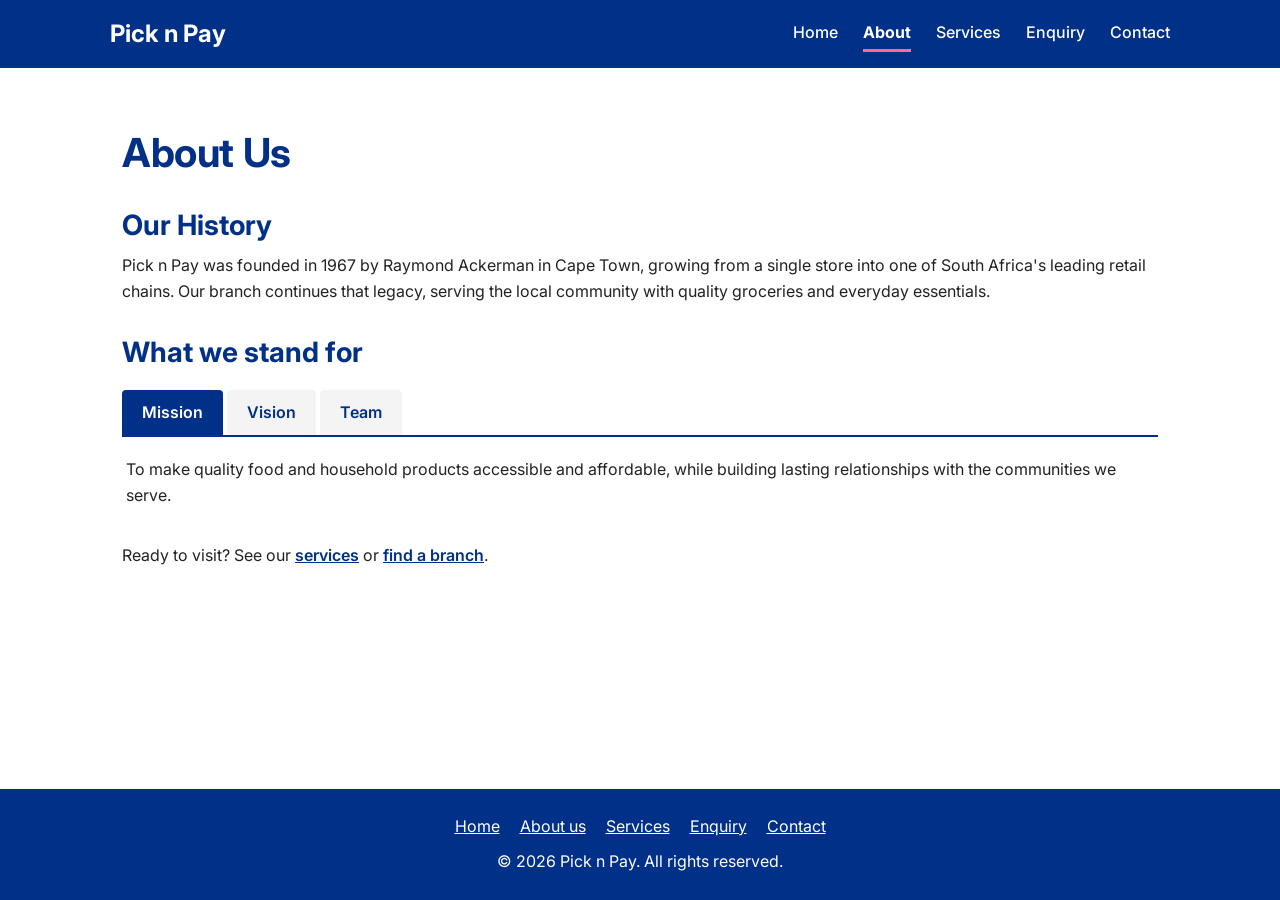
<file: about.html>
<!DOCTYPE html>
<html lang="en">
<head>
  <meta charset="UTF-8" />
  <meta name="viewport" content="width=device-width, initial-scale=1.0" />
  <title>About Us | Pick n Pay Local Branch – History, Mission &amp; Team</title>
  <meta name="description" content="Learn about Pick n Pay's history since 1967, our mission and vision, and the local team behind your neighbourhood branch." />
  <meta name="author" content="Lethukuthula Khumalo" />
  <link rel="canonical" href="https://lethuk-dis.github.io/picknpay-website/about.html" />
  <meta property="og:type" content="website" />
  <meta property="og:title" content="About Us | Pick n Pay Local Branch – History, Mission &amp; Team" />
  <meta property="og:description" content="Learn about Pick n Pay's history since 1967, our mission and vision, and the local team behind your neighbourhood branch." />
  <meta property="og:url" content="https://lethuk-dis.github.io/picknpay-website/about.html" />
  <link rel="preconnect" href="https://fonts.googleapis.com" />
  <link rel="preconnect" href="https://fonts.gstatic.com" crossorigin />
  <link href="https://fonts.googleapis.com/css2?family=Inter:wght@400;500;600;700&amp;display=swap" rel="stylesheet" />
  <link rel="stylesheet" href="css/styles.css" />
</head>
<body>

  <a class="skip-link" href="#main">Skip to main content</a>

  <!-- Header and navigation, shared across all pages -->
  <header class="site-header">
    <div class="container header-inner">
      <a href="index.html" class="logo">Pick n Pay</a>
      <button class="nav-toggle" aria-expanded="false" aria-controls="site-nav">☰ Menu</button>
      <nav class="site-nav" id="site-nav" aria-label="Main navigation">
        <a href="index.html">Home</a>
        <a href="about.html">About</a>
        <a href="services.html">Services</a>
        <a href="enquiry.html">Enquiry</a>
        <a href="contact.html">Contact</a>
      </nav>
    </div>
  </header>

  <main id="main">
    <section class="section">
      <div class="container">
        <h1>About Us</h1>

        <h2>Our History</h2>
        <p>
          Pick n Pay was founded in 1967 by Raymond Ackerman in Cape Town, growing from a single store into one of South Africa's leading retail chains.
          Our branch continues that legacy, serving the local community with quality groceries and everyday essentials.
        </p>

        <h2>What we stand for</h2>
        <div class="tabs">
          <div class="tab-list" role="tablist" aria-label="Mission, vision and team">
            <button role="tab" id="tab-mission" aria-selected="true" aria-controls="panel-mission">Mission</button>
            <button role="tab" id="tab-vision" aria-selected="false" aria-controls="panel-vision" tabindex="-1">Vision</button>
            <button role="tab" id="tab-team" aria-selected="false" aria-controls="panel-team" tabindex="-1">Team</button>
          </div>
          <div class="tab-panel" role="tabpanel" id="panel-mission" aria-labelledby="tab-mission">
            <p>To make quality food and household products accessible and affordable, while building lasting relationships with the communities we serve.</p>
          </div>
          <div class="tab-panel" role="tabpanel" id="panel-vision" aria-labelledby="tab-vision" hidden>
            <p>To be the first choice for local shoppers by offering value, freshness, and excellent service every day.</p>
          </div>
          <div class="tab-panel" role="tabpanel" id="panel-team" aria-labelledby="tab-team" hidden>
            <p>Our branch is run by a dedicated team of local staff who know our customers by name and take pride in keeping our shelves stocked and our service friendly.</p>
          </div>
        </div>
        <p>Ready to visit? See our <a href="services.html">services</a> or <a href="contact.html">find a branch</a>.</p>
      </div>
    </section>
  </main>

  <!-- Footer, shared across all pages -->
  <footer class="site-footer">
    <div class="container">
      <ul class="footer-links">
        <li><a href="index.html">Home</a></li>
        <li><a href="about.html">About us</a></li>
        <li><a href="services.html">Services</a></li>
        <li><a href="enquiry.html">Enquiry</a></li>
        <li><a href="contact.html">Contact</a></li>
      </ul>
      <p>&copy; 2026 Pick n Pay. All rights reserved.</p>
    </div>
  </footer>

  <script src="js/script.js" defer></script>
</body>
</html>
</file>
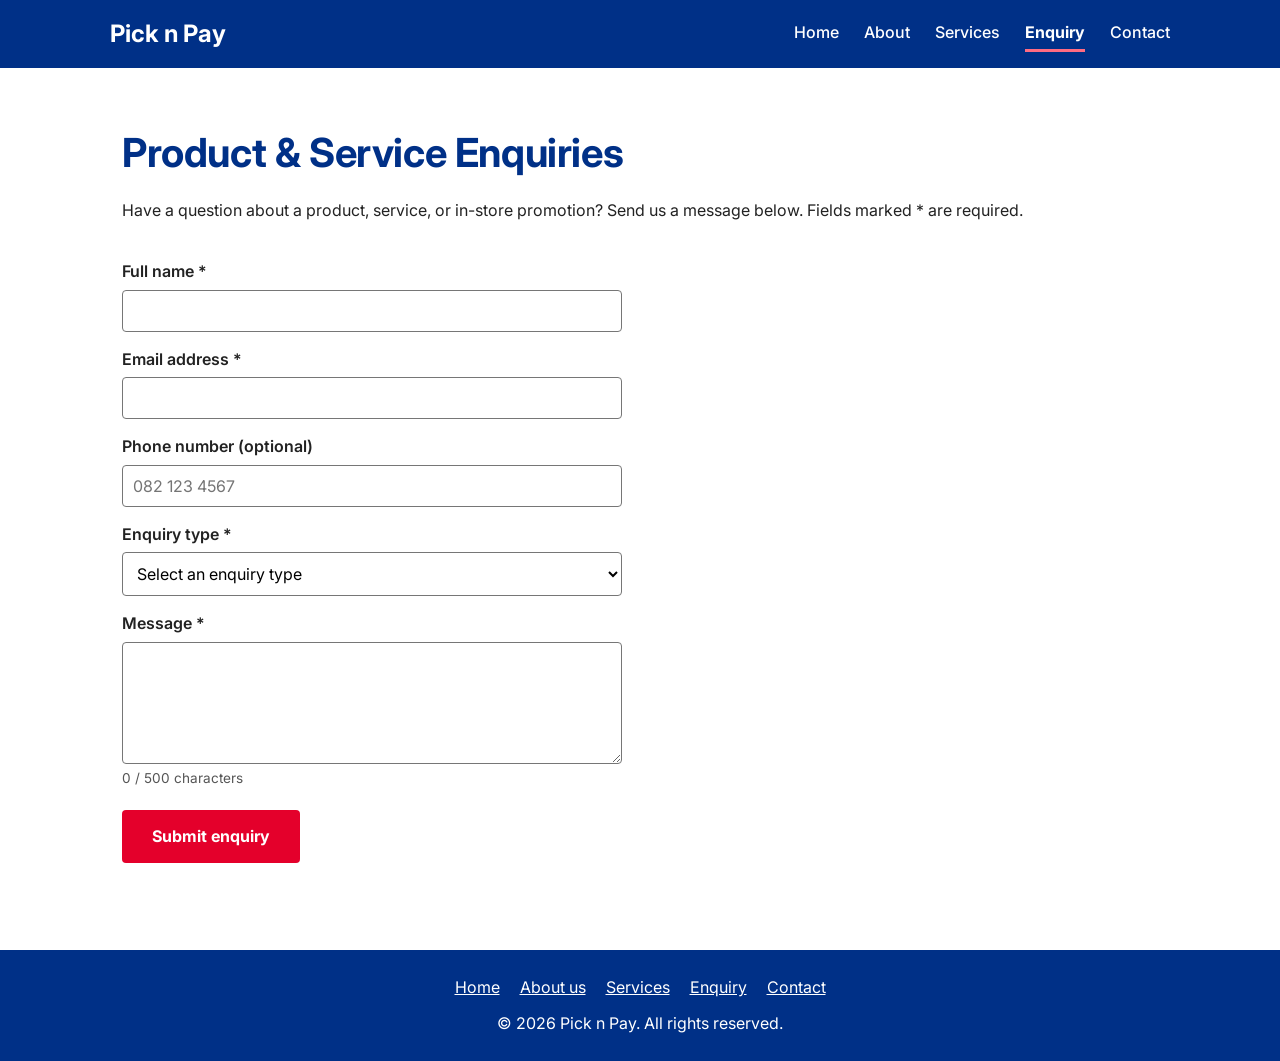
<file: enquiry.html>
<!DOCTYPE html>
<html lang="en">
<head>
  <meta charset="UTF-8" />
  <meta name="viewport" content="width=device-width, initial-scale=1.0" />
  <title>Enquiry | Ask Pick n Pay About Products, Services &amp; Specials</title>
  <meta name="description" content="Ask Pick n Pay about product prices, availability, services and promotions. Fill in the enquiry form and get a response." />
  <meta name="author" content="Lethukuthula Khumalo" />
  <link rel="canonical" href="https://lethuk-dis.github.io/picknpay-website/enquiry.html" />
  <meta property="og:type" content="website" />
  <meta property="og:title" content="Enquiry | Ask Pick n Pay About Products, Services &amp; Specials" />
  <meta property="og:description" content="Ask Pick n Pay about product prices, availability, services and promotions. Fill in the enquiry form and get a response." />
  <meta property="og:url" content="https://lethuk-dis.github.io/picknpay-website/enquiry.html" />
  <link rel="preconnect" href="https://fonts.googleapis.com" />
  <link rel="preconnect" href="https://fonts.gstatic.com" crossorigin />
  <link href="https://fonts.googleapis.com/css2?family=Inter:wght@400;500;600;700&amp;display=swap" rel="stylesheet" />
  <link rel="stylesheet" href="css/styles.css" />
</head>
<body>

  <a class="skip-link" href="#main">Skip to main content</a>

  <!-- Header and navigation, shared across all pages -->
  <header class="site-header">
    <div class="container header-inner">
      <a href="index.html" class="logo">Pick n Pay</a>
      <button class="nav-toggle" aria-expanded="false" aria-controls="site-nav">☰ Menu</button>
      <nav class="site-nav" id="site-nav" aria-label="Main navigation">
        <a href="index.html">Home</a>
        <a href="about.html">About</a>
        <a href="services.html">Services</a>
        <a href="enquiry.html">Enquiry</a>
        <a href="contact.html">Contact</a>
      </nav>
    </div>
  </header>

  <main id="main">
    <section class="section">
      <div class="container">
        <h1>Product &amp; Service Enquiries</h1>
        <p>Have a question about a product, service, or in-store promotion? Send us a message below. Fields marked * are required.</p>

        <form class="enquiry-form" id="enquiry-form" action="https://formspree.io/f/YOUR_FORM_ID" method="post" novalidate>
          <label for="name">Full name *</label>
          <input type="text" id="name" name="name" required minlength="2" maxlength="60" autocomplete="name" />

          <label for="email">Email address *</label>
          <input type="email" id="email" name="email" required autocomplete="email" />

          <label for="phone">Phone number (optional)</label>
          <input type="tel" id="phone" name="phone" autocomplete="tel" placeholder="082 123 4567" />

          <label for="enquiry-type">Enquiry type *</label>
          <select id="enquiry-type" name="enquiry-type" required>
            <option value="">Select an enquiry type</option>
            <option value="product">Product enquiry</option>
            <option value="service">Service enquiry</option>
            <option value="promotion">Promotions &amp; specials</option>
            <option value="other">Other</option>
          </select>

          <div id="product-fields" hidden>
            <label for="product">Product *</label>
            <select id="product" name="product"><option value="">Select a product</option></select>
            <label for="quantity">Quantity *</label>
            <input type="number" id="quantity" name="quantity" min="1" max="50" value="1" inputmode="numeric" />
          </div>

          <label for="message">Message *</label>
          <textarea id="message" name="message" rows="5" required minlength="10" maxlength="500"></textarea>
          <span class="char-count" aria-hidden="true"></span>

          <button type="submit" class="btn btn-primary">Submit enquiry</button>
          <p class="form-status" id="form-status" role="status" aria-live="polite"></p>
        </form>

        <div class="result-panel" id="enquiry-result" tabindex="-1" hidden>
          <h2>Enquiry received</h2>
          <p id="enquiry-result-text"></p>
        </div>
      </div>
    </section>
  </main>

  <!-- Footer, shared across all pages -->
  <footer class="site-footer">
    <div class="container">
      <ul class="footer-links">
        <li><a href="index.html">Home</a></li>
        <li><a href="about.html">About us</a></li>
        <li><a href="services.html">Services</a></li>
        <li><a href="enquiry.html">Enquiry</a></li>
        <li><a href="contact.html">Contact</a></li>
      </ul>
      <p>&copy; 2026 Pick n Pay. All rights reserved.</p>
    </div>
  </footer>

  <script src="js/script.js" defer></script>
</body>
</html>
</file>
<file: css/styles.css>
/* ===== Design tokens ===== */
:root {
  --blue: #003087;
  --red: #e4002b;
  --red-dark: #b8001f;
  --red-light: #ff6b82;   /* decorative accent on blue (3:1+ non-text contrast) */
  --pink-text: #ffd1d9;   /* hover text on blue (7:1 contrast) */
  --grey: #f4f4f4;
  --text: #222;
  --error: #b00020;
}

/* ===== Reset & base ===== */
* { margin: 0; padding: 0; box-sizing: border-box; }
[hidden] { display: none !important; }

body {
  font-family: "Inter", Arial, Helvetica, sans-serif;
  color: var(--text);
  line-height: 1.6;
  min-height: 100vh;
  display: flex;
  flex-direction: column;
}
body.no-scroll { overflow: hidden; }
main { flex: 1; }
.container { max-width: 1100px; margin: 0 auto; padding: 0 2rem; }
a { text-decoration: none; color: inherit; }
img { max-width: 100%; display: block; }

/* ===== Typography ===== */
h1, h2, h3 { line-height: 1.25; color: var(--blue); }
h1 { font-size: clamp(1.75rem, 4vw + 0.5rem, 2.5rem); font-weight: 700; letter-spacing: -0.01em; }
h2 { font-size: clamp(1.35rem, 2vw + 0.8rem, 1.75rem); font-weight: 700; }
h3 { font-size: 1.15rem; font-weight: 600; }
label { font-weight: 600; }
.muted { color: #555; font-size: 0.9rem; }

/* ===== Accessibility helpers ===== */
:focus-visible { outline: 3px solid var(--blue); outline-offset: 3px; }
.site-header :focus-visible, .site-footer :focus-visible, .lightbox :focus-visible { outline-color: #fff; }
.skip-link {
  position: absolute; left: 1rem; top: -4rem; z-index: 300;
  background: #fff; color: var(--blue); padding: 0.6rem 1rem; font-weight: 600;
}
.skip-link:focus { top: 0.5rem; }

/* ===== Header & navigation ===== */
.site-header { background: var(--blue); color: #fff; position: sticky; top: 0; z-index: 1000; }
.header-inner { display: flex; align-items: center; justify-content: space-between; padding: 15px 20px; }
.logo { font-size: 1.5rem; font-weight: 700; color: #fff; }
.logo:hover { opacity: 0.85; }
.site-nav { display: flex; gap: 25px; }
.site-nav a { color: #fff; font-weight: 500; padding: 4px 0; border-bottom: 3px solid transparent; transition: color 0.2s, border-color 0.2s; }
.site-nav a:hover { color: var(--pink-text); }
.site-nav a:active { color: #fff; }
.site-nav a.active { border-bottom-color: var(--red-light); font-weight: 700; }
.nav-toggle { display: none; background: none; border: 1px solid #fff; color: #fff; padding: 8px 14px; font: inherit; font-weight: 600; cursor: pointer; border-radius: 4px; }

/* ===== Hero (one entrance animation on page load) ===== */
.hero { background: var(--grey); padding: 80px 20px; text-align: center; }
.hero-content { animation: rise 0.7s ease-out both; }
.hero p { font-size: 1.1rem; margin: 1rem 0 1.5rem; }
@keyframes rise { from { opacity: 0; transform: translateY(18px); } to { opacity: 1; transform: none; } }

/* ===== Buttons ===== */
.btn { display: inline-block; padding: 0.75rem 1.75rem; border-radius: 0.25rem; font: inherit; font-weight: 700; cursor: pointer; border: 2px solid transparent; transition: background-color 0.2s, transform 0.1s; }
.btn-primary { background: var(--red); color: #fff; }
.btn-primary:hover { background: var(--red-dark); }
.btn-primary:active { background: #8f0018; transform: scale(0.98); }
.btn-outline { background: #fff; color: var(--blue); border-color: var(--blue); }
.btn-outline:hover { background: var(--blue); color: #fff; }

/* ===== Sections ===== */
.section { padding: 60px 20px; }
.section h1 { margin-bottom: 20px; }
.section h2 { margin-top: 30px; margin-bottom: 10px; }
.section p { margin-bottom: 15px; }
.section p a, .text-link { color: var(--blue); text-decoration: underline; font-weight: 600; }
.section p a:hover, .text-link:hover { color: var(--red-dark); }

/* ===== Service cards (responsive image ratio) ===== */
.service-grid { display: grid; grid-template-columns: repeat(auto-fit, minmax(220px, 1fr)); gap: 25px; margin-top: 30px; }
.service-card { background: #fff; border: 1px solid #ddd; border-radius: 6px; overflow: hidden; padding-bottom: 15px; transition: box-shadow 0.2s, transform 0.2s; }
.service-card:hover { box-shadow: 0 4px 12px rgba(0,0,0,0.15); transform: translateY(-3px); }
.service-card img { width: 100%; height: auto; aspect-ratio: 4 / 3; object-fit: cover; }
.service-card h2 { font-size: 1.2rem; padding: 15px 15px 5px; margin: 0; }
.service-card p { padding: 0 15px; font-size: 0.95rem; margin: 0; }

/* ===== Accordion ===== */
.accordion { max-width: 760px; margin-top: 15px; border-top: 1px solid #ddd; }
.accordion-item { border-bottom: 1px solid #ddd; }
.accordion-trigger { width: 100%; text-align: left; background: none; border: 0; font: inherit; font-weight: 600; color: var(--blue); padding: 16px 8px; cursor: pointer; display: flex; justify-content: space-between; gap: 1rem; }
.accordion-trigger::after { content: "+"; font-size: 1.4rem; line-height: 1; transition: transform 0.25s; }
.accordion-trigger[aria-expanded="true"]::after { transform: rotate(45deg); }
.accordion-trigger:hover { background: var(--grey); }
.accordion-panel { padding: 0 8px 8px; animation: open 0.3s ease-out; }
.accordion-panel p { margin-bottom: 8px; }
@keyframes open { from { opacity: 0; transform: translateY(-6px); } to { opacity: 1; transform: none; } }

/* ===== Tabs ===== */
.tab-list { display: flex; flex-wrap: wrap; gap: 4px; border-bottom: 2px solid var(--blue); margin-top: 20px; }
.tab-list [role="tab"] { background: var(--grey); border: 0; font: inherit; font-weight: 600; padding: 10px 20px; cursor: pointer; color: var(--blue); border-radius: 4px 4px 0 0; }
.tab-list [role="tab"][aria-selected="true"] { background: var(--blue); color: #fff; }
.tab-panel { padding: 20px 4px; animation: open 0.3s ease-out; }

/* ===== Gallery & lightbox ===== */
.gallery { list-style: none; display: grid; grid-template-columns: repeat(auto-fit, minmax(200px, 1fr)); gap: 16px; margin-top: 20px; }
.gallery button { border: 0; padding: 0; background: none; cursor: zoom-in; border-radius: 6px; overflow: hidden; width: 100%; }
.gallery img { width: 100%; aspect-ratio: 4 / 3; object-fit: cover; transition: transform 0.3s; }
.gallery button:hover img { transform: scale(1.05); }
.lightbox { position: fixed; inset: 0; background: rgba(0,0,0,0.88); z-index: 400; display: flex; align-items: center; justify-content: center; padding: 1rem; animation: fade 0.25s ease-out; }
.lightbox figure { max-width: 900px; width: 100%; color: #fff; text-align: center; }
.lightbox img { max-height: 75vh; width: auto; margin: 0 auto; border-radius: 4px; }
.lightbox figcaption { margin-top: 10px; }
.lightbox-close { position: absolute; top: 12px; right: 18px; background: none; border: 2px solid #fff; color: #fff; font-size: 1.8rem; width: 44px; height: 44px; border-radius: 50%; cursor: pointer; line-height: 1; }
@keyframes fade { from { opacity: 0; } to { opacity: 1; } }

/* ===== Product catalogue ===== */
.catalogue-controls { display: grid; grid-template-columns: 2fr 1fr 1fr; gap: 12px; margin: 15px 0; }
.catalogue-controls label { display: block; margin-bottom: 4px; font-size: 0.9rem; }
.catalogue-controls input, .catalogue-controls select { width: 100%; }
.product-list { list-style: none; display: grid; grid-template-columns: repeat(auto-fill, minmax(200px, 1fr)); gap: 16px; margin-top: 12px; }
.product-card { border: 1px solid #ddd; border-radius: 6px; padding: 14px; animation: open 0.3s ease-out; }
.product-card .price { font-weight: 700; font-size: 1.15rem; margin: 6px 0; }
.badge { display: inline-block; font-size: 0.8rem; font-weight: 600; padding: 2px 10px; border-radius: 99px; }
.badge-in { background: #e8f5e9; color: #1b5e20; }
.badge-low { background: #fff3cd; color: #7a4b00; }
.badge-out { background: #fdecea; color: var(--error); }

/* ===== Branch / contact cards & map ===== */
.branch-grid { display: grid; grid-template-columns: repeat(auto-fit, minmax(250px, 1fr)); gap: 20px; margin: 20px 0 40px; }
.branch-card { background: #f9f9f9; border-left: 4px solid var(--red); padding: 20px; transition: box-shadow 0.2s; }
.branch-card:hover { box-shadow: 0 4px 12px rgba(0,0,0,0.1); }
.branch-card .btn { margin-top: 6px; padding: 0.5rem 1.1rem; }
#map { position: relative; z-index: 0; height: 400px; border-radius: 6px; border: 1px solid #ccc; margin: 15px 0 40px; background: var(--grey); }

/* ===== Forms ===== */
.enquiry-form, .contact-form { display: flex; flex-direction: column; max-width: 500px; margin-top: 20px; }
.enquiry-form label, .contact-form label { margin-top: 15px; margin-bottom: 5px; }
.enquiry-form input, .enquiry-form select, .enquiry-form textarea,
.contact-form input, .contact-form select, .contact-form textarea,
.catalogue-controls input, .catalogue-controls select {
  padding: 10px; border: 1px solid #767676; border-radius: 4px; font-family: inherit; font-size: 1rem; background: #fff;
}
input:focus-visible, select:focus-visible, textarea:focus-visible { outline: 3px solid var(--blue); outline-offset: 1px; border-color: var(--blue); }
.invalid { border-color: var(--error) !important; border-width: 2px !important; }
.field-error { color: var(--error); font-size: 0.9rem; margin-top: 4px; }
.char-count { color: #555; font-size: 0.85rem; margin-top: 4px; }
.enquiry-form button, .contact-form button { margin-top: 20px; align-self: flex-start; }
.form-status { margin-top: 12px; font-weight: 600; }
.form-status.error { color: var(--error); }
.result-panel { max-width: 500px; margin-top: 20px; padding: 16px 20px; background: #e8f5e9; border-left: 4px solid #1b5e20; border-radius: 4px; animation: open 0.3s ease-out; }
.result-panel h2 { margin: 0 0 6px; color: #1b5e20; font-size: 1.2rem; }
.result-panel pre { white-space: pre-wrap; font-family: inherit; margin: 10px 0; word-break: break-word; }
.result-panel .btn { margin-top: 4px; }

/* ===== Footer ===== */
.site-footer { background: var(--blue); color: #fff; text-align: center; padding: 25px 20px; margin-top: auto; }
.footer-links { list-style: none; display: flex; flex-wrap: wrap; justify-content: center; gap: 8px 20px; margin-bottom: 10px; }
.footer-links a { text-decoration: underline; }
.footer-links a:hover { color: var(--pink-text); }

/* ===== Responsive: tablet ===== */
@media (max-width: 1024px) {
  .service-grid { grid-template-columns: repeat(2, 1fr); }
  .branch-grid { grid-template-columns: 1fr; }
  .container { padding: 0 1.25rem; }
}

/* ===== Responsive: mobile navigation ===== */
@media (max-width: 700px) {
  .nav-toggle { display: block; }
  .site-nav {
    display: none; position: absolute; top: 100%; left: 0; right: 0;
    flex-direction: column; gap: 0; background: var(--blue);
    padding: 6px 20px 12px; border-top: 1px solid rgba(255,255,255,0.35);
    box-shadow: 0 8px 16px rgba(0,0,0,0.3);
  }
  .site-nav.open { display: flex; }
  .site-nav a { padding: 12px 0; border-bottom: 1px solid rgba(255,255,255,0.18); }
  .site-nav a.active { border-bottom-color: var(--red-light); }
  .catalogue-controls { grid-template-columns: 1fr; }
}

/* ===== Responsive: small mobile ===== */
@media (max-width: 600px) {
  .hero { padding: 50px 15px; }
  .section { padding: 40px 15px; }
  .section h2 { margin-top: 24px; }
  .service-grid { grid-template-columns: 1fr; }
  .enquiry-form, .contact-form { max-width: 100%; }
  #map { height: 320px; }
}

/* ===== Respect reduced-motion preferences ===== */
@media (prefers-reduced-motion: reduce) {
  *, *::before, *::after { animation: none !important; transition: none !important; }
}
</file>
